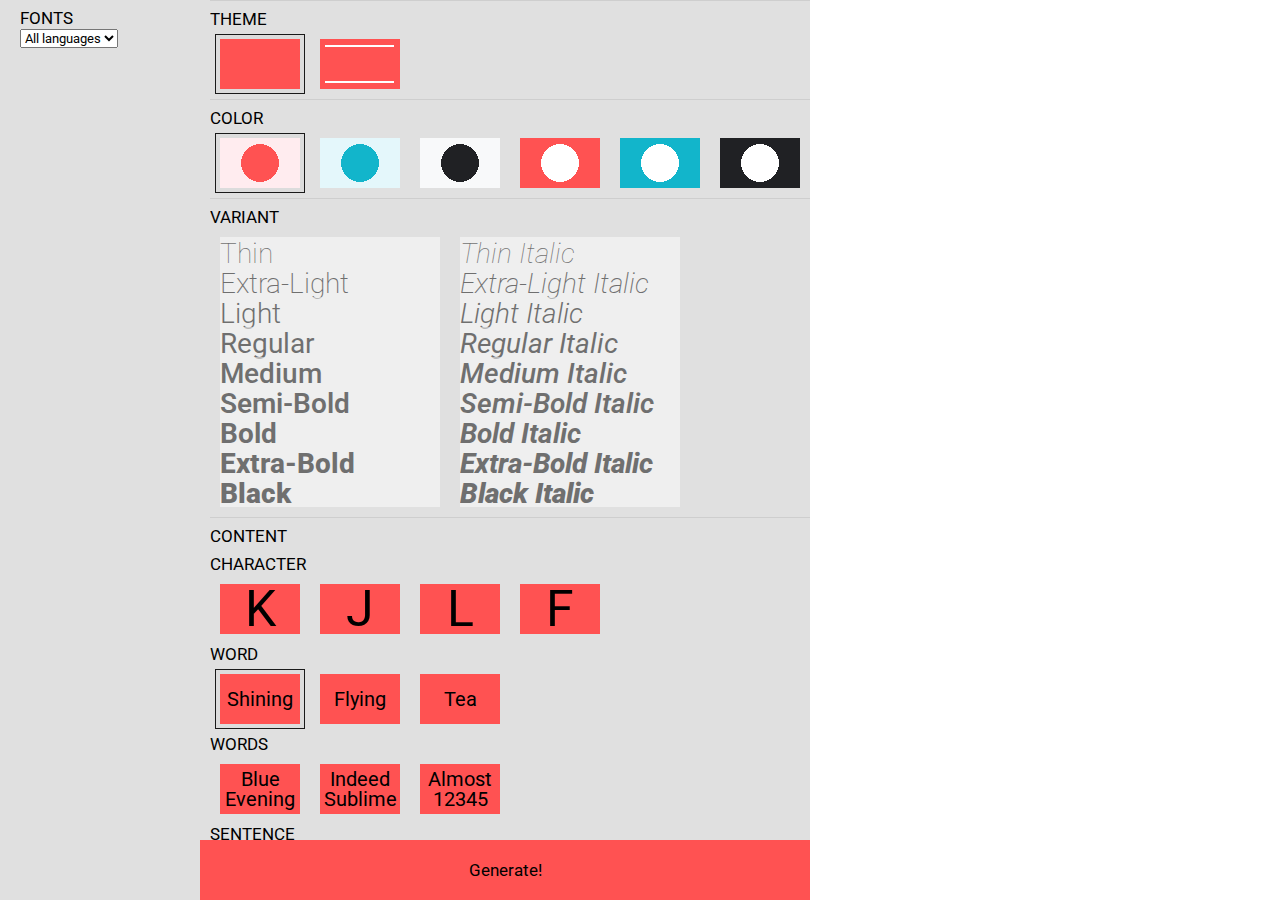
<file: index.html>
<!doctype html>

<html lang="en">
<head>
  <meta charset="utf-8">

  <title>fiugenerator</title>
<link href="https://fonts.googleapis.com/css?family=Roboto:100,100i,300,300i,400,400i,500,500i,700,700i,900,900i&display=swap" rel="stylesheet">
  <link rel="stylesheet" type="text/css" href="index.css" />
        <script
              src="https://code.jquery.com/jquery-3.4.1.min.js"
              integrity="sha256-CSXorXvZcTkaix6Yvo6HppcZGetbYMGWSFlBw8HfCJo="
              crossorigin="anonymous"></script>

  <script src="https://maker.js.org/target/js/browser.maker.js" type="text/javascript"></script>
  <script src="https://pomax.github.io/bezierjs/bezier.js" type="text/javascript"></script>
  <script src="html2canvas.min.js" type="text/javascript"></script>
  <script src="opentype.js" type="text/javascript"></script>
  <script src="index.js" type="text/javascript"></script>

</head>

<body>
		<div id="objectlist_wrapper">
			<span class="title">Fonts</span>
			<!-- <button id="selectall">select all</button> -->
			<select id="font_languages">
				<option value="all">All languages</option>
			</select>
		</div>
	<div id="wrapper_wrapper">
		<div id="theme_wrapper" class="wrapper">
			<span class="title">theme</span>
			<div id='theme_none' class="selected"></div>
			<div id='theme_line'>
				<div></div>
			</div>
		</div>
		<div id="color_wrapper" class="wrapper">
			<span class="title">color</span>
			<div id="color_salmon" class="selected"></div>
			<div id="color_blue"></div>
			<div id="color_gray"></div>
			<div id="color_salmoninv"></div>
			<div id="color_blueinv"></div>
			<div id="color_grayinv"></div>
		</div>
		<div id="variant_wrapper" class="wrapper">
			<span class="title">variant</span>
					<div id="variant_100">Thin</div>
                    <div id="variant_100italic">Thin Italic</div>
					<div id="variant_200">Extra-Light</div>
                    <div id="variant_200italic">Extra-Light Italic</div>
					<div id="variant_300">Light</div>
                    <div id="variant_300italic">Light Italic</div>
                    <div id="variant_regular">Regular</div>
                    <div id="variant_italic">Regular Italic</div>
                    <div id="variant_500">Medium</div>
                    <div id="variant_500italic">Medium Italic</div>
                    <div id="variant_600">Semi-Bold</div>
                    <div id="variant_600italic">Semi-Bold Italic</div>
                    <div id="variant_700">Bold</div>
                    <div id="variant_700italic">Bold Italic</div>
                    <div id="variant_800">Extra-Bold</div>
                    <div id="variant_800italic">Extra-Bold Italic</div>
                    <div id="variant_900">Black</div>
                    <div id="variant_900italic">Black Italic</div>
		</div>
		<div id="content_wrapper" class="wrapper">
			<span class="title">Content</span>
			<span class="title">Character</span>
			<div class="character" id="content_character_0">K</div>
			<div class="character" id="content_character_1">J</div>
			<div class="character" id="content_character_2">L</div>
			<div class="character" id="content_character_3">F</div>
			
			<span class="title">Word</span>
			<div class="word selected" id="content_word_3">Shining</div>
			<div class="word" id="content_word_4">Flying</div>
			<div class="word" id="content_word_5">Tea</div>

			<span class="title">Words</span>
			<div class="words" id="content_words_6">
				<span class="top">Blue</span>
				<span class="bottom">Evening</span>
			</div>
			<div class="words" id="content_words_8">
				<span class="top">Indeed</span>
				<span class="bottom">Sublime</span>
			</div>
			<div class="words" id="content_words_10">
				<span class="top">Almost</span>
				<span class="bottom">12345</span>
			</div>
			<span class="title">Sentence</span>
			<div class="sentence" id="content_sentence_11">
				<span>The spectacle</span>
				<span>before us </span>
				<span>was indeed </span>
				<span>sublime.</span>
			</div>
			<div class="sentence" id="content_sentence_12">
				<span>The face </span>
				<span>of the </span>
				<span>moon was </span>
				<span>in shadow.</span>
			</div>
			<div class="sentence" id="content_sentence_13">
				She stared<br>through the window at the stars.
			</div>
		</div>
		<div id="lineheight_wrapper" class="wrapper">
			<span class="title">Line Height</span>
			<div id="lineheight_11" class="selected">The spectacle<br>before us</div>
			<div id="lineheight_12">The<br>spectacle<br>before us</div>
			<div id="lineheight_14">The<br>spectacle<br>before us</div>
		</div>
	<div id="ratio_wrapper" class="wrapper">
		<span class="title">Image Ratio</span>
		<div id="ratio_100-191" class="selected">1.91:1<div>Twitter</div></div>
		<div id="ratio_3-4">4:3<div>Google Search</div></div>
		<div id="ratio_1-1">1:1<div>Social</div></div>
	</div>
	<div id="imagesize_wrapper" class="wrapper">
		<span class="title">Image Size(Height)</span>
		<div id="imagesize_600" class="selected">600px</div>
		<div id="imagesize_300">300px</div>
	</div>
	</div>
	<div id="g_wrapper">
		<button id="generate"type="button">Generate!</button>
	</div>
	<div id="output_wrapper"></div>
</body>
</html>
</file>
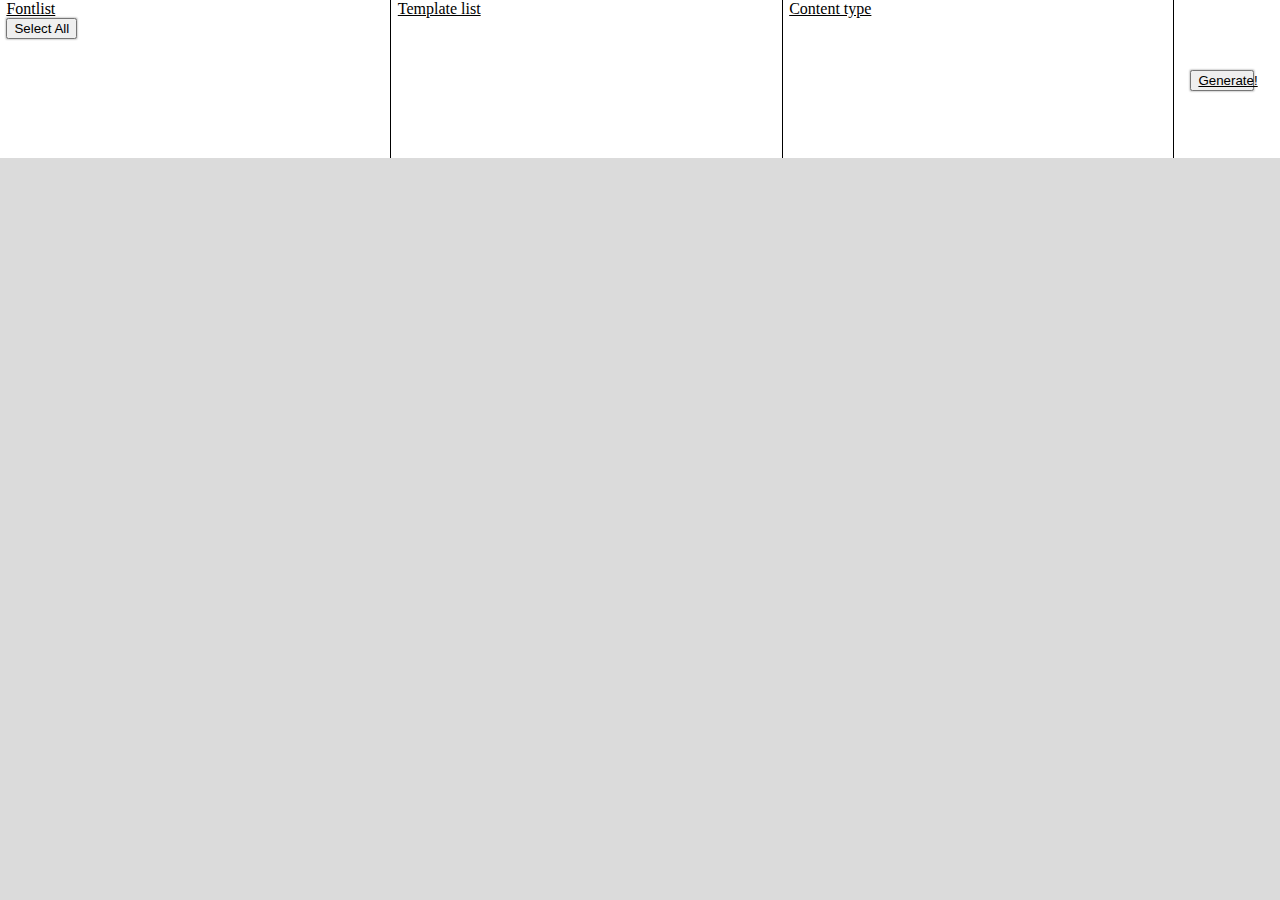
<file: old_b/old_a/index.html>
<!DOCTYPE html>
<html>
    <head>
        <meta name="apple-mobile-web-app-capable" content="yes">
        <meta name="viewport" content = "width = device-width, initial-scale = 1.0, minimum-scale = 1, maximum-scale = 1, user-scalable = no" />
        <meta name="apple-mobile-web-app-title" content="onlyWebPro" />
        <script
              src="https://code.jquery.com/jquery-3.4.1.min.js"
              integrity="sha256-CSXorXvZcTkaix6Yvo6HppcZGetbYMGWSFlBw8HfCJo="
              crossorigin="anonymous"></script>
        <script type="text/javascript" src="js/FontInUseArray.js"></script>
        <script type="text/javascript" src="js/ContentTypeArray.js"></script>
        <script type="text/javascript" src="js/ColorArray.js"></script>
        <script type="text/javascript" src="js/script.js"></script>
        <style type="text/css">
            html, body{
                overflow-x: hidden;
                margin: 0;
                padding: 0;
                position: absolute;
                left: 0;
                top: 0;

                width: 100vw;
                height: 100vh
            }
            #options{
                z-index: 10000;
                position: fixed;
                width: 100vw;
                background: white;
            }
            #whole > div{
                position: relative !important;
                margin: 2.5vw;
                display: inline-block;
                overflow: visible;
            }
            #contentlist_wrapper, #fontlist_wrapper,#objectlist_wrapper{
                float: left;
                width: 30vw;
                display: inline-block;
                float: left;
                height: 17.5vh;
                overflow-y: auto;
                padding-left: 0.5vw;
                border-right: 1px solid black
            }
            #contentlist_wrapper>span
            , #fontlist_wrapper>span,
            #objectlist_wrapper>span{
                display: block;
                text-decoration: underline;
            }
            #generate{
                text-decoration: underline;
                left: 93vw;
                width: 5vw;
                top: 7.8vh;
                position: absolute;
            }
            #whole{
                position: absolute;
                left: 0;
                padding-left: 5vw;
                top: 17.5vh;
                width: 100vw;
                height: auto;
                min-height: 82.5vh;

                background-color: rgba(0,0,0,.14);
            }
            #contentlist_wrapper > div{
                display: none
            }
            button{
                box-shadow: 0px 0px 2px #949494;
                display: block;
            }
            .title{
                transform: translateY(-100%);
                font-size: 15px;
                font-family: sans-serif;
            }
            .avoid{    position: absolute;
    transform: translateY(-100%);
    font-size: 15px;
    font-family: sans-serif;
    top: 0;
    text-align: right;
    width: 100%;
    text-transform: uppercase;
    color: red;}
        </style>
    </head>
<body>
    <div id="options">
        <button type="button" id="generate">Generate!</button>
        <div id="fontlist_wrapper">
            <span> Fontlist</span>
            <button type="button" class="fontlist selectall" id="selectall">Select All</button>
        </div>
        <div id="objectlist_wrapper">
            <span>Template list</span>
        </div>
        <div id="contentlist_wrapper">
            <span>Content type</span>
        </div>
    </div>
        <div id="whole"></div>
</body>
</file>
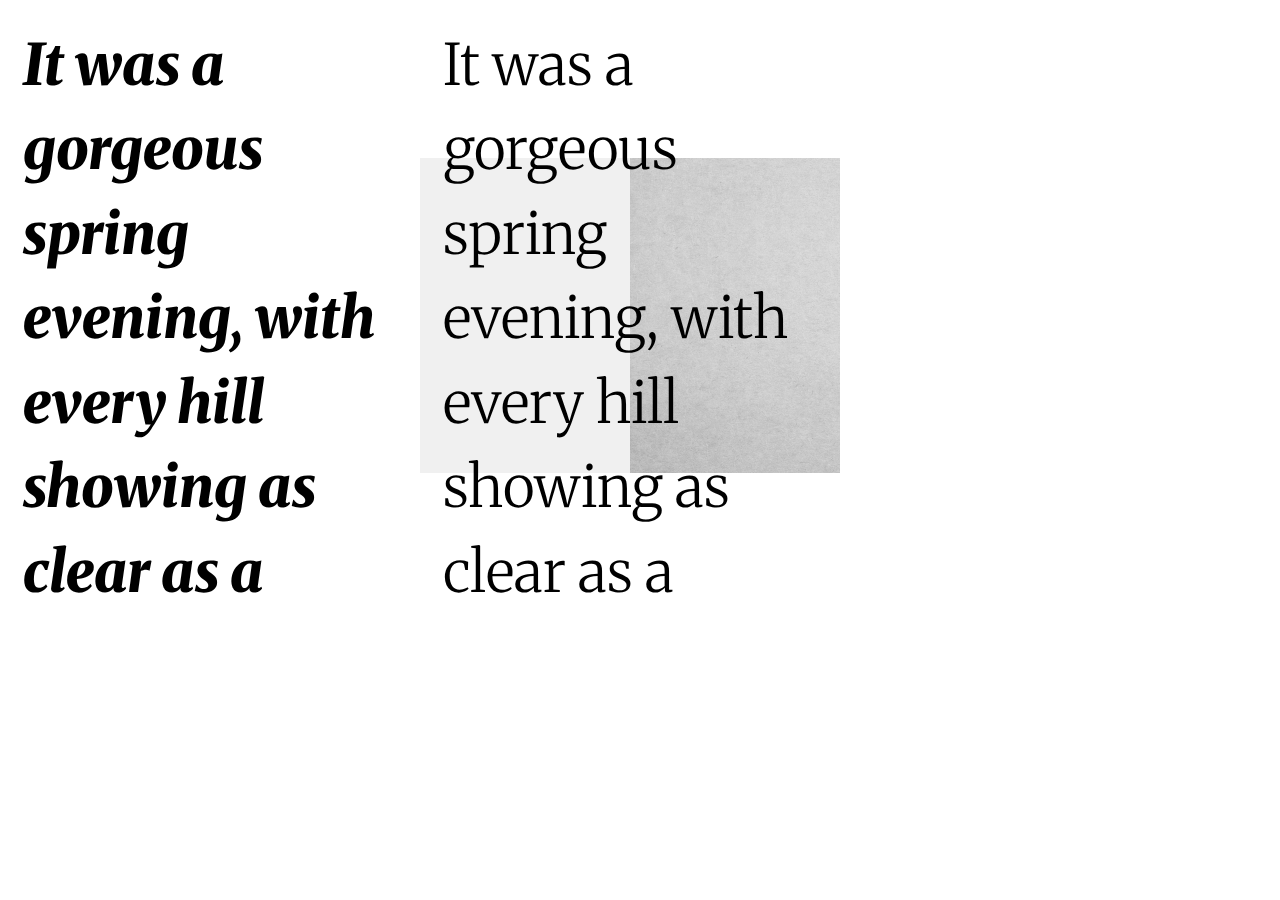
<file: index_5.html>
<!DOCTYPE html>
<html>
    <head>
        <meta name="apple-mobile-web-app-capable" content="yes">
        <meta name="viewport" content = "width = device-width, initial-scale = 1.0, minimum-scale = 1, maximum-scale = 1, user-scalable = no" />
        <meta name="apple-mobile-web-app-title" content="onlyWebPro" />
        <link href="https://fonts.googleapis.com/css?family=Merriweather:300,900i&display=swap" rel="stylesheet">
        <style type="text/css">
            *{
                position: absolute;
                padding: 0;
                margin: 0;
                left: 0;
                top: 0;
                width: 100%;
                height: 100%;
                box-sizing: border-box;
                background-size: contain;
                background-repeat: no-repeat;
            }
            html, body{
                width:840px;
                height: 630px;
            }
            #wrapper{
                width:840px;
                height: 630px;
                overflow: hidden;

                background: none;
            }
            #textbox1{
                height: 100%;
                width: 50%;
                opacity: 1;
                background: none;

                box-shadow: none;
                clip-path: none;
                white-space: initial;
                mix-blend-mode: normal;

                margin-left: 0%;
                margin-top: 0%;
                padding: 2.7%;
                padding-top: 2.7%;
                transform: none;

                font-family: 'Merriweather';
                font-size: 43pt;
                font-style: italic;
                font-weight: 900;
                line-height: 1.475em;
                text-align: left;
                text-transform: initial;
                color: black;
            }
            #textbox2{ 
                height: 100%;
                width: 50%;
                opacity: 1;
                background: url(img/paper_01.png) no-repeat center/contain;

                box-shadow: none;
                clip-path: none;
                white-space: initial;
                mix-blend-mode: normal;

                margin-left: 50%;
                margin-top: 0%;
                padding: 2.7%;
                padding-top: 2.7%;
                transform: none;
                
                font-family: 'Merriweather';
                font-size: 43pt;
                font-style: initial;
                font-weight: 300;
                line-height: 1.475em;
                text-align: left;
                text-transform: initial;
                color: black;
            }
        </style>
    </head>
<body>
    <div id="wrapper">
        <div id="textbox1">
            It was a gorgeous spring evening, with every hill showing as clear as a 
        </div>
        <div id="textbox2">
            It was a gorgeous spring evening, with every hill showing as clear as a 
        </div>
    </div>    
</body>
</file>
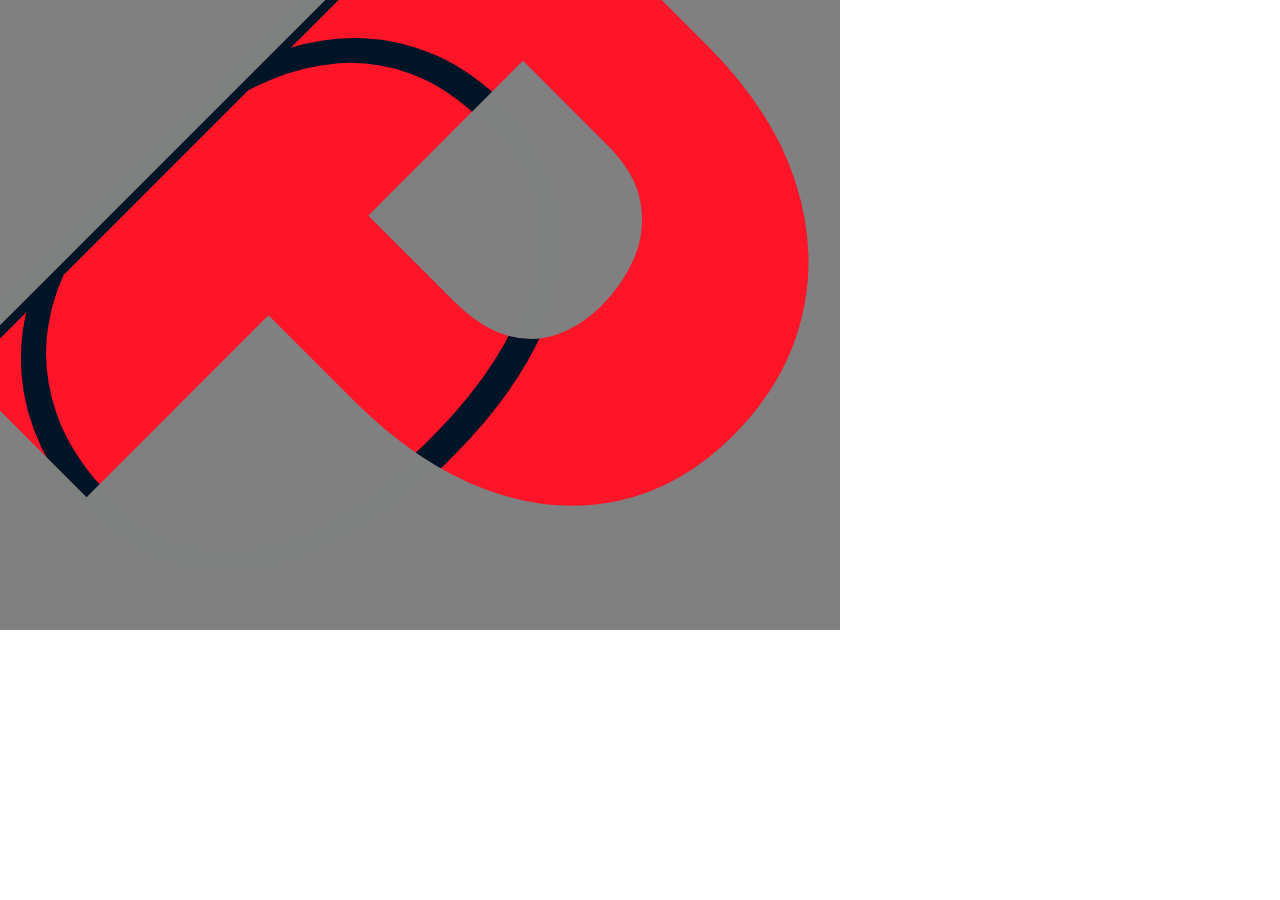
<file: index_8.html>
<!DOCTYPE html>
<html>
	<head>
		<meta name="apple-mobile-web-app-capable" content="yes">
		<meta name="viewport" content = "width = device-width, initial-scale = 1.0, minimum-scale = 1, maximum-scale = 1, user-scalable = no" />
		<meta name="apple-mobile-web-app-title" content="onlyWebPro" />
        <link href="https://fonts.googleapis.com/css?family=Roboto:100,100i,300,300i,400,400i,500,500i,700,700i,900,900i&display=swap" rel="stylesheet">
		<style type="text/css">
            *{
                position: absolute;
                padding: 0;
                margin: 0;
                left: 0;
                top: 0;
                width: 100%;
                height: 100%;
                box-sizing: border-box;
                background-size: contain;
                background-repeat: no-repeat;

            }
            html, body{
                width:840px;
                height: 630px;
            }
            #wrapper{
                width:840px;
                height: 630px;
                overflow: hidden;

                background: gray;
            }
            #textbox1{
    height: auto;
    width: 100%;
    opacity: 1;
    background: none;
    box-shadow: none;
    clip-path: none;
    white-space: initial;
    mix-blend-mode: normal;
    margin-left: 0;
    top: 50%;
    padding: 0;
    padding-top: 0;
    transform: translateY(-50%) rotate(45deg);
    font-family: 'roboto';
    font-size: 800pt;
    font-style: initial;
    font-weight: 900;
    line-height: 1em;
    text-align: center;
    text-transform: uppercase;
    color: #ff1428;
            }
            #textbox2{
    z-index: 1000;
    height: auto;
    width: 100%;
    opacity: 1;
    background: none;
    box-shadow: none;
    clip-path: none;
    white-space: initial;
    mix-blend-mode: difference;
    margin-left: 0%;
    top: 50%;
    padding: 0%;
    padding-top: 0%;
    transform: translateY(-50%) rotateZ(45deg) translateX(-12.5%);
    font-family: 'roboto';
    font-size: 800pt;
    font-style: inherit;
    font-weight: 100;
    line-height: 1em;
    text-align: center;
    color: red;
            }
		</style>
	</head>
<body>
    <div id="wrapper">
        <div id="textbox1">
            p
        </div>
        <div id="textbox2">
            p
        </div>
    </div>    
</body>
</file>
<file: index.css>
body, div, input, select, button {
    font-family: 'Roboto', sans-serif;
    margin: 0
}
body{overflow-x: hidden;}
#objectlist_wrapper {
    box-sizing: border-box;
    display: inline-block;
    padding-left: 20px;
    height: 100vh;
    overflow: scroll;
    overflow-x: hidden;
    width: 200px;
    background: #e0e0e0;
    position: fixed;
    float: left;
    left: 0;
}
svg{
    -webkit-transform: translateY(-50%) translateX(-50%);
    position: relative;
    top: 50%;
    left: 50%;
    display: block;
    overflow: hidden;
    /*transform-origin: -50% -50%;*/
}
.character svg{
	/*height: 100%;*/
	/*width: auto*/
}
.word svg{
    /*height: auto;*/
    /*width: calc(100% - 40px)*/
}
.words svg{
	/*height: 100%;*/
	/*width: auto*/
}
.sentence svg{

     top: 0% !important; 
     transform-origin: center !important;
	/*height: 100%;
	/*width: auto*/
}
.sentence{
	height: 56.25px !important;
	width: 350px
}



.svg_wrapper{
    left: 540px;
    width: calc(100vw - 600px);
    position: absolute;
    top: 0;
    transform-origin: left top
}
.svg_wholewrapper{
    padding-right: 50px;
    padding-left: 50px;
    display: inline-block;
    float: left;
    padding-top: 25px;
}
#output_wrapper{
    left: 810px;
    /* display: inline-block; */
    /* float: left; */
    float: left;
    /* left: 540px; */
    position: relative;
    top: 0;
    width: calc(100vw - 810px);
}
#g_wrapper {
    top: auto;
    bottom: 0;
    /* width: 120px; */
    height: 30px;
    width: 610px;
    left: 200px;
    position: fixed;
    height: 60px;
    background: #ff5252;
    z-index: 1000000000;
}
#generate{
    /* left: 50px; */
    position: absolute;
    /* top: 35px; */
    width: 100%;
    height: 100%;
    font-size: 17px;
    border-radius: 3px;
    background: none;
    border: none;
}
#imagesize_wrapper{
    /*position: fixed;*/
    bottom: 0;
    height: 100px;
    top: auto;
}
#ratio_wrapper {
    z-index: 100000;
    overflow: visible;
}
.wrapper>div{
	width: 80px;
	height: 50px !important;
	margin:10px;
	display: inline-block;
	float: left;
	background: #ff5252;
}
.selected{
    box-shadow: 0px 0px 0px 4px #dcdcdc, 0px 0px 0px 5px #1a1a1a
}



#wrapper_wrapper {
    background: #e0e0e0;
    position: fixed;
    float: left;
    width: 610px;
    overflow-y: auto;
    overflow-x: hidden;
    left: 0;
    top: 0;
    height: calc(100vh - 60px);
    left: 200px;
}
.wrapper {
    border-top: 1px solid #cecece;
    position: relative;
    margin-left: 10px;
    overflow: hidden;
    width: 600px;
    left: 0;
    top: 0;
    display: block;
    float: left;
    float: left;
}
.sub_wrap{float: left;
    width: 310px;
    overflow: hidden;}
#option_wrapper{
    overflow-y: scroll;
    height: 100vh;
    background: #f1f1f1;
    display: inline-block;
    flex-wrap: wrap;
    display: flex;
    width: 630px;
    float: left;
}
#theme_wrapper{
}
#color_wrapper{
    /*top: 95px;*/
}
#variant_wrapper{
    height: auto;
    /*top: 260px;*/
}
#variant_wrapper>span,
#variant_900italic{
    margin-bottom: 10px !important
}
#variant_wrapper>div:hover{
    background: gray
}
#content_wrapper{
    /*height: 100vh;*/
    /*top: 355px;*/
}
#theme_line>div{
    position: relative;
    height: 34px;
    top: 6px;
    width: 86%;
    border-top: 2px solid white;
    border-bottom: 2px solid white;
    left: 6%;
}
#variant_wrapper>div{
    opacity: 0.5;
    /* top: 260px; */
    width: 220px;
    padding-top: 0;
    padding-bottom: 0;
    margin-top: 0;
    margin-bottom: 0;
    background: white;
    height: 30px !important;
    font-size: 28px;
    pointer-events: none;s
}
#variant_100{
font-weight:100;
}
#variant_100italic{
font-weight:100;
font-style:italic;
}
#variant_200{
font-weight:200;
}
#variant_200italic{
font-weight:200;
font-style:italic;
}
#variant_300{
font-weight:300;
}
#variant_300italic{
font-weight:300;
font-style:italic;
}
#variant_regular{
}
#variant_italic{
font-style:italic;
}
#variant_500{
font-weight:500;
}
#variant_500italic{
font-weight:500;
font-style:italic;
}
#variant_600{
font-weight:600;
}
#variant_600italic{
font-weight:600;
font-style:italic;
}
#variant_700{
font-weight:700;
}
#variant_700italic{
font-weight:700;
font-style:italic;
}
#variant_800{
font-weight:800;
}
#variant_800italic{
font-weight:800;
font-style:italic;
}
#variant_900{
font-weight:900;
}
#variant_900italic{
font-weight:900;
font-style:italic;
}


#ratio_wrapper div{
    padding-top: 5px;
    text-align: center;
    font-size: 25px;
}
#ratio_1-1{
	width: 50px;
}
#ratio_3-4{
	width: 66.7px;
}
#ratio_100-191{
	width: 95px;
}
#ratio_1-1 div,
#ratio_3-4 div,
#ratio_100-191 div{
    font-size: 10px;
    width: 100%;
    text-align: center;
}

.character{
    font-size: 50px;
    line-height: 1;
    text-align: center;
}
.word{
    font-size: 20px;
    text-align: center;
    line-height: 50px;
}
.words>span{
    height: 20px;
    display: block;
    font-size: 20px;
    text-align: center;
}
.words>span:nth-child(1){
    margin-top: 3px;
}
.sentence{
    font-size: 10px;
    text-align: center;
    line-height: 12.5px;
}
.sentence span{
    display: block;
}
#lineheight_wrapper{
    opacity: 0.5;
    pointer-events: none;
    transform: scale(0.91);
    transform-origin: left top;
}
#lineheight_11,
#lineheight_12,
#lineheight_14{
    background: #12b5cb;
    font-size: 13px;
}
#lineheight_11{
    line-height: 1;
}
#lineheight_12{
    line-height: 1.2;
}
#lineheight_14{
    line-height: 1.4;
}


#color_salmon{
    background: radial-gradient(circle, #ff5252 40%, #ffecef 40%);
}
#color_salmoninv{
    background: radial-gradient(circle, white 40%, #ff5252 40%);
}
#color_blue{
    background: radial-gradient(circle, #12b5cb 40%, #e4f7fb 40%);
}
#color_blueinv{
    background: radial-gradient(circle, white 40%, #12b5cb 40%);
}
#color_gray{
    background: radial-gradient(circle, #202124 40%, #f8f9fa 40%);
}
#color_grayinv{
    background: radial-gradient(circle, white 40%, #202124 40%);
}




.title{
    display: block;
    width: 310px !important;
    height: auto !important;
    margin-bottom: 0 !important;
    margin-top: 0 !important;
    background: none !important;
    text-transform: uppercase;
    padding-top: 8px;
    font-size: 17px;
}
.output_elem_child{
	left: 10%;
    line-height: 1.2;
    width: 80% !important;
    height: auto !important;
    font-size: 45px;
    top: 50%;
    position: relative;
    transform: translateY(-50%);
}

#imagesize_300{
    font-size: 20px;
    width: 40px;
    height: 25px !important;
    line-height: 80px;
}
#imagesize_600{
    font-size: 20px;
    /* width: 40px; */
    /* height: 25px !important; */
    line-height: 80px;
}


.svg_wrapperinner,
.svg_wrapper {
	z-index: 1;
	left: 0;
	top: 0;
	background-color: red;
    position: relative;
    width: 500px;
    height: 250px;
}
.svg_wrapper_inner{
	z-index: 0;
	position: absolute;
    transform: scale(0.825);
    border: 2px solid red;
    border-left: 0px solid red;
    border-right: 0px solid red;
    /*border-bottom: 2px solid red;*/
}
.svg_wrapper_elem{
    width: 350px !important;
    left: 63.75px !important;
    height: 250px !important;
    text-align: center !important;
    position: absolute !important;
    top: 50%;
    transform:translateY(-50%);
}
.words{
	position: relative !important;
	height: 112.5px !important;
}
.svg_wrapper_elem_top{
	height: 100px !important;
    transform: translateY(-100%);
}
.svg_wrapper_elem_bottom{
    position: absolute !important;
    height: 100px !important;
    transform: translateY(-0%);
}
.svg_wrapper div{
    width: 100%;
    height: 100%;
}
</file>
